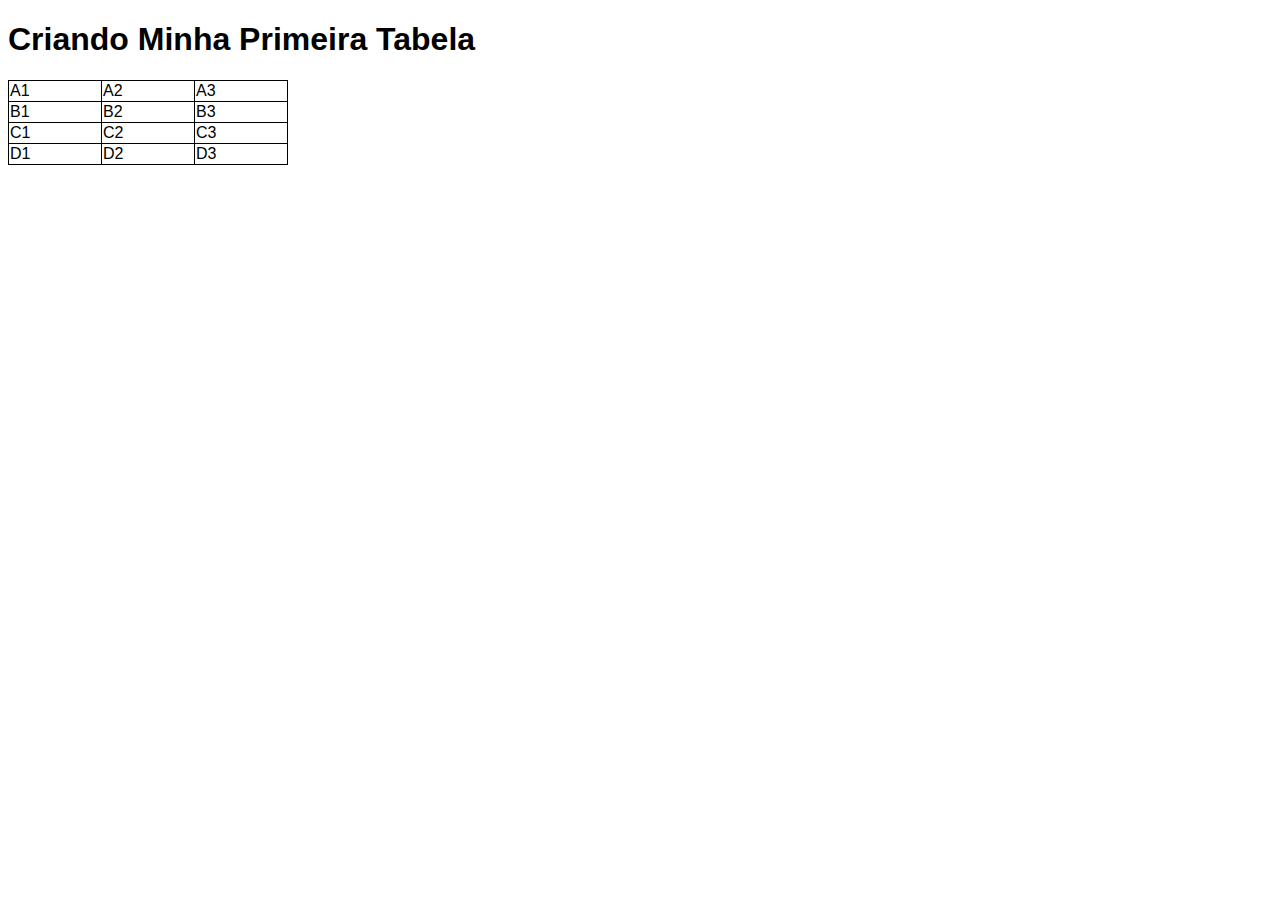
<file: Práticas/Prática 001 - Tabelas/index.html>
<!DOCTYPE html>
<html lang="pt-br">
<head>
    <meta charset="UTF-8">
    <meta http-equiv="X-UA-Compatible" content="IE=edge">
    <meta name="viewport" content="width=device-width, initial-scale=1.0">
    <title>Usando Tabelas</title>

    <style>
        body{
            font-family: Arial, Helvetica, sans-serif;
        }
        table{
            border-collapse: collapse;
           
        }

        td{
            border: 1px solid black;
            width: 90px;
           
        
        }
    </style>
</head>
<body>
    <h1>
        Criando Minha Primeira Tabela
    </h1>

    <table>
        <tr>
            <td>A1</td>
            <td>A2</td>
            <td>A3</td>
        </tr>

        <tr>
            <td>B1</td>
            <td>B2</td>
            <td>B3</td>
        </tr>

        <tr>
            <td>C1</td>
            <td>C2</td>
            <td>C3</td>
        </tr>

        <tr>
            <td>D1</td>
            <td>D2</td>
            <td>D3</td>
        </tr>   
    </table>
    
</body>
</html>
</file>
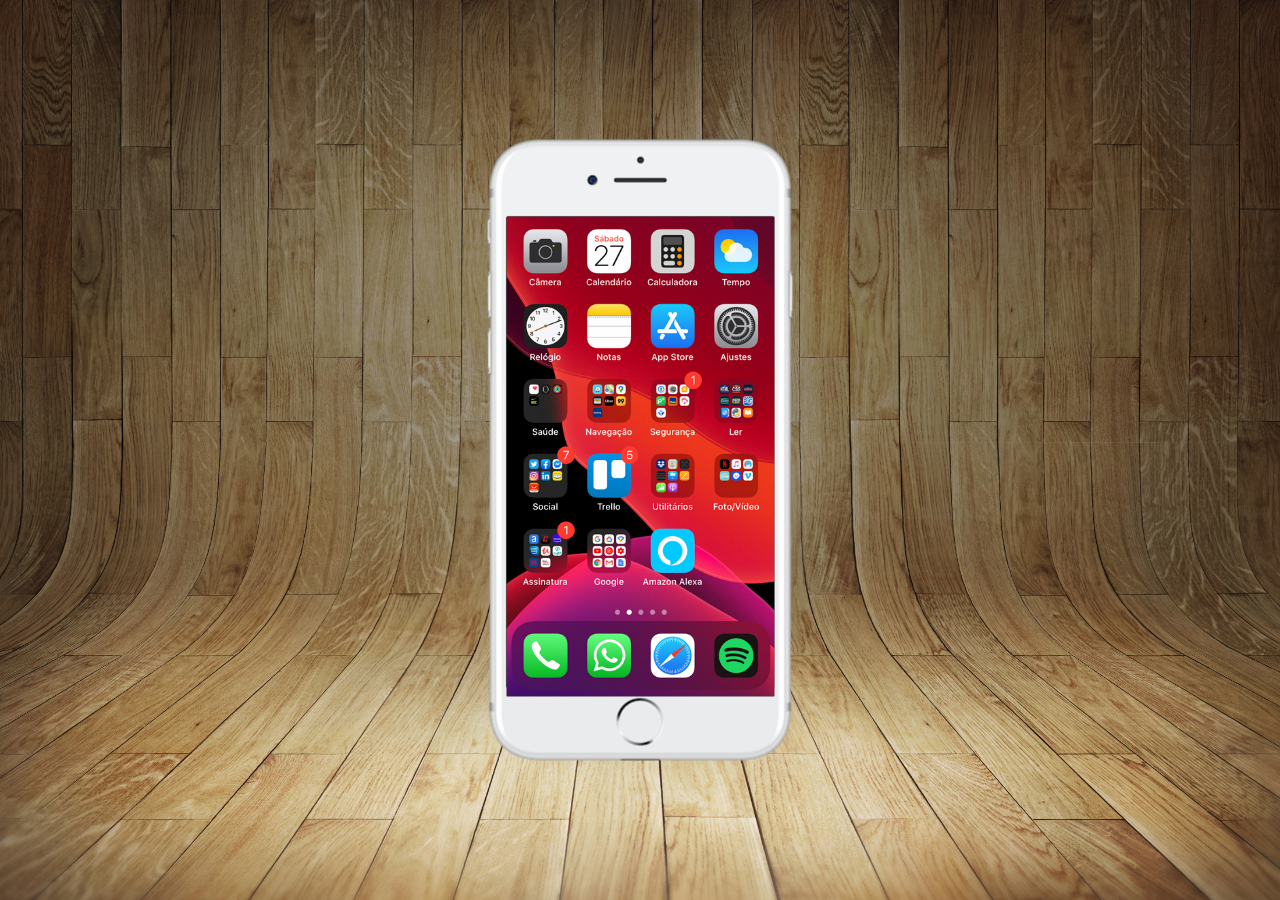
<file: Práticas/Prática 002-Iframe/Projeto-Redes-Sociais/index.html>
<!DOCTYPE html>
<html lang="pt-br">
<head>
    <meta charset="UTF-8">
    <meta http-equiv="X-UA-Compatible" content="IE=edge">
    <meta name="viewport" content="width=device-width, initial-scale=1.0">
    <link rel="shortcut icon" href="favicon.ico" type="image/x-icon">
    <link rel="stylesheet" href="estilos/Style.css">
    <title>Projeto Rede Sociais</title>
</head>
<body>
    <main>
        <section id="Celular">
            <iframe src="home.html" name="tela" id="tela" frameborder="0"></iframe>

        </section>

        <section id="Botões">

        </section>



    </main>
    
</body>
</html>
</file>
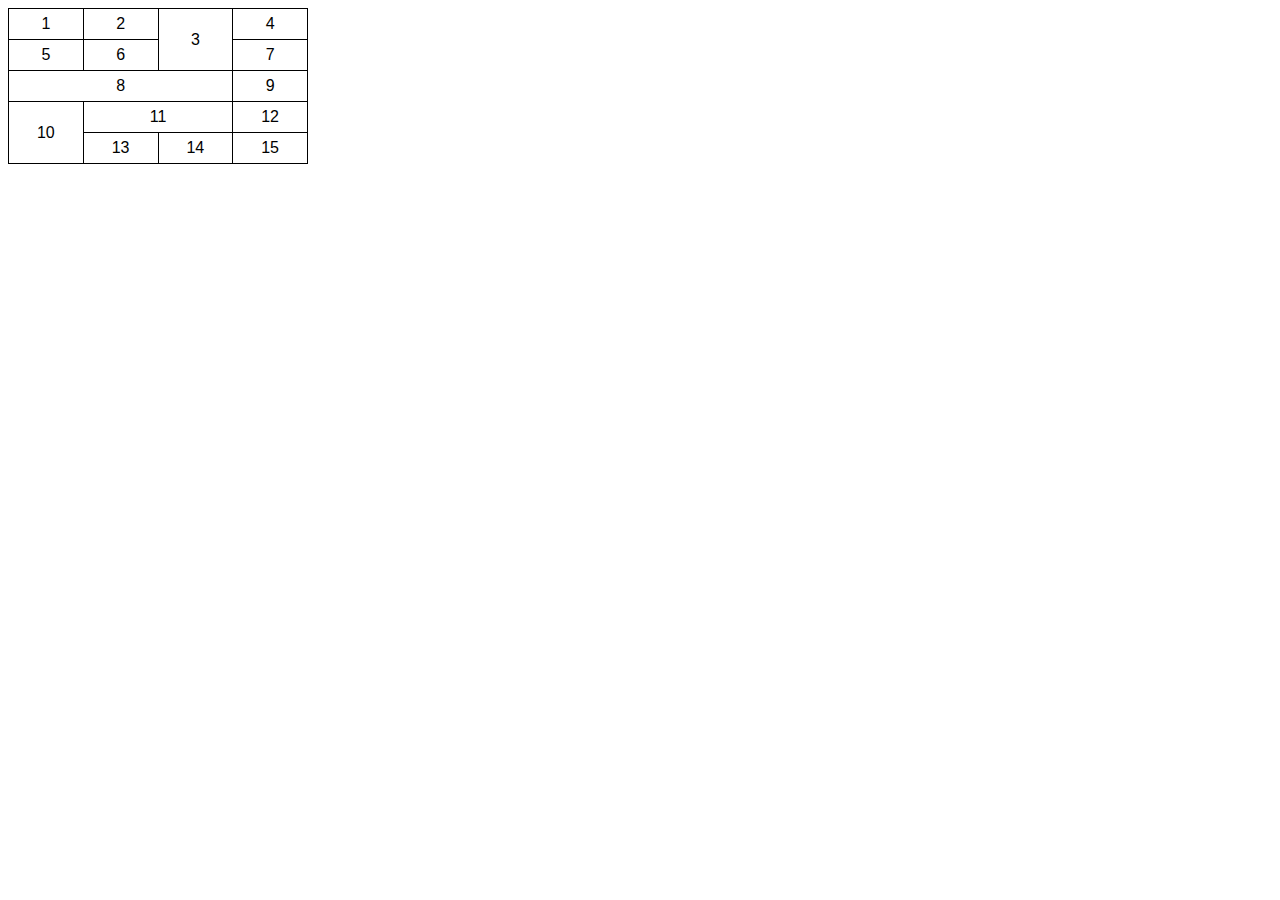
<file: Práticas/Prática 001 - Tabelas/Desafio01.html>
<!DOCTYPE html>
<html lang="pt-br">
<head>
    <meta charset="UTF-8">
    <meta http-equiv="X-UA-Compatible" content="IE=edge">
    <meta name="viewport" content="width=device-width, initial-scale=1.0">
    <title>Desafio tabelas</title>

    <Style>
       body{
        font-family: Arial, Helvetica, sans-serif;
       }
       
       table{
        border-collapse: collapse;
        width: 300px;
       }

       td {
        border: 1px solid black;
        padding: 6px;
        text-align: center;
       }
        
    </Style>
</head>
<body>
    <table>
        <tr>
            <td>1</td>
            <td>2</td>
            <td rowspan="2">3</td>
            <td>4</td>
        </tr>

        <tr>
            <td>5</td>
            <td>6</td>
            <td>7</td>
            
        </tr>

        <tr>
            <td colspan="3">8</td>
            <td>9</td>
        </tr>

        <tr>
            <td rowspan="2">10</td>
            <td colspan="2">11</td>
            <td>12</td>
        </tr>

        <tr>
            <td>13</td>
            <td>14</td>
            <td>15</td>
        </tr>
    </table>
    
</body>
</html>
</file>
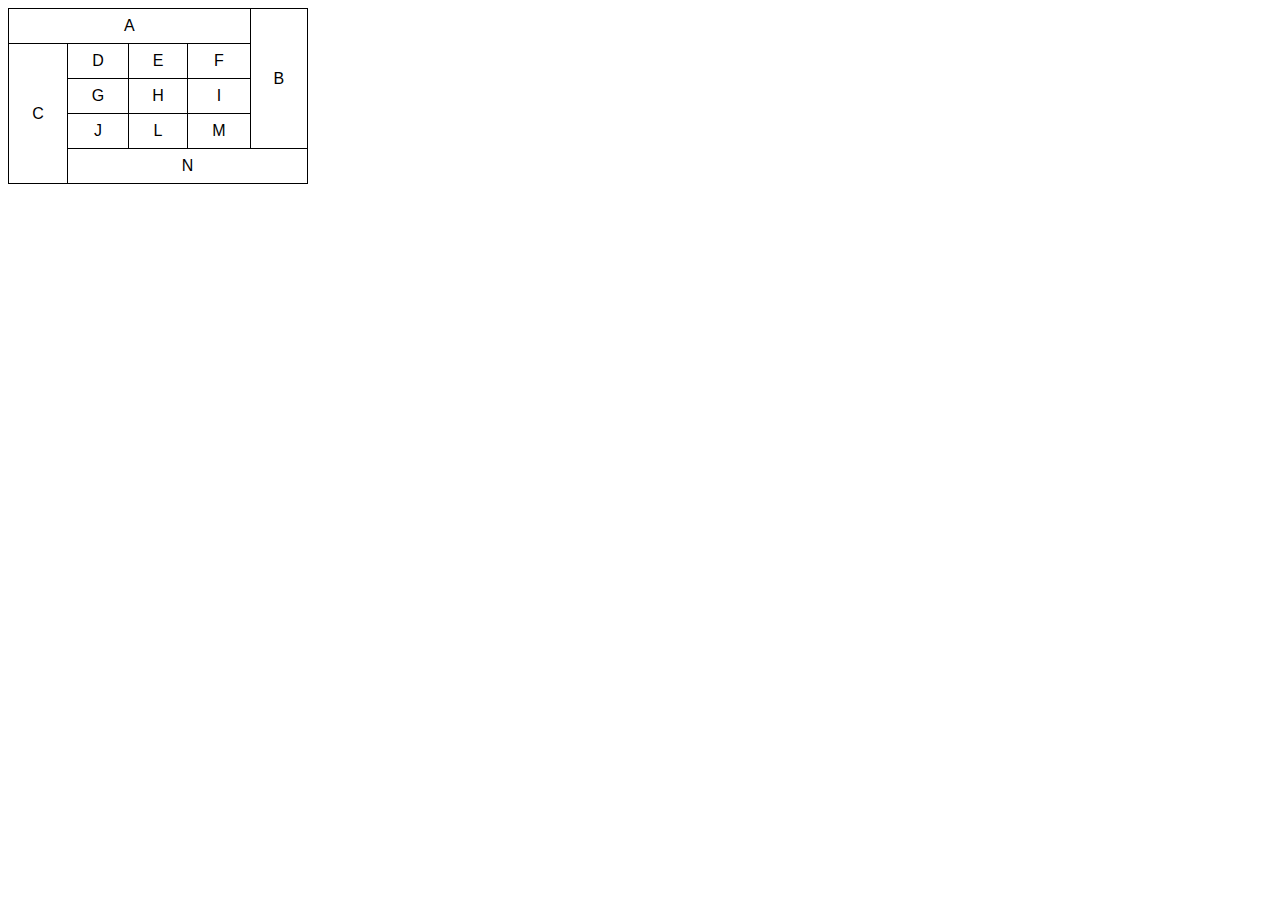
<file: Práticas/Prática 001 - Tabelas/Desafio02.html>
<!DOCTYPE html>
<html lang="pt-br">
<head>
    <meta charset="UTF-8">
    <meta http-equiv="X-UA-Compatible" content="IE=edge">
    <meta name="viewport" content="width=device-width, initial-scale=1.0">
    <title>Desafio tabelas 2</title>
    <style>
        body{
            font-family: Arial, Helvetica, sans-serif;
        }
        table{
            border-collapse: collapse;
            width: 300px;
        }

        td{
            border: 1px solid black;
            padding: 8px;
            text-align: center;

        }



    </style>
</head>
<body>
    <table>
        <tr>
            <td colspan="4">A</td>
            <td rowspan="4">B</td>
        </tr>

        <tr>
            <td rowspan="4">C</td>
            <td>D</td>
            <td>E</td>
            <td>F</td>
 
        </tr>

        <tr>
            <td>G</td>
            <td>H</td>
            <td>I</td>
        </tr>

        <tr>
            <td>J</td>
            <td>L</td>
            <td>M</td>
        </tr>

        <tr>
            <td colspan="4">N</td>
        </tr>
    </table>
    
</body>
</html>
</file>
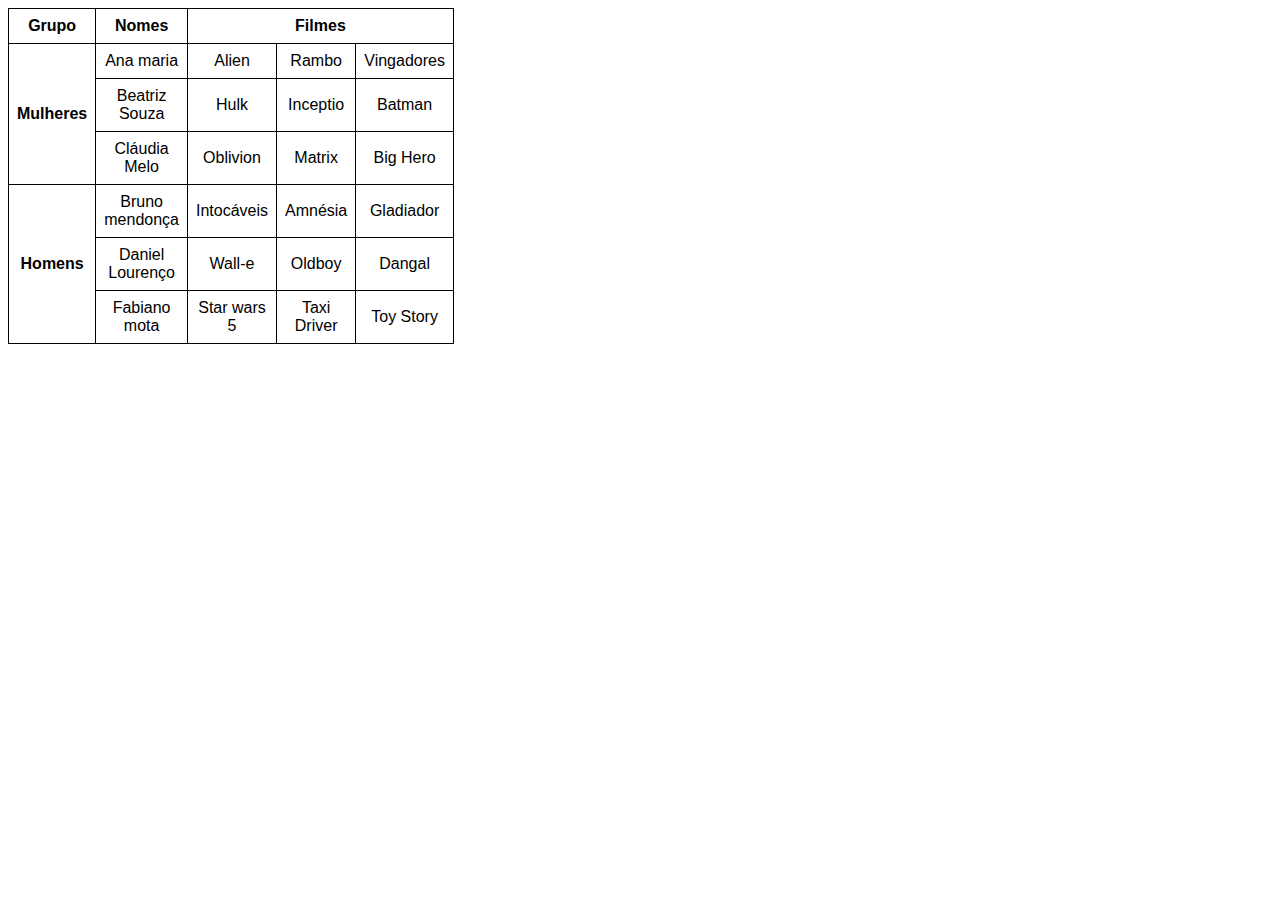
<file: Práticas/Prática 001 - Tabelas/Desafio03.html>
<!DOCTYPE html>
<html lang="pt-br">
<head>
    <meta charset="UTF-8">
    <meta http-equiv="X-UA-Compatible" content="IE=edge">
    <meta name="viewport" content="width=device-width, initial-scale=1.0">
    <title>Tabela Completa </title>
    <style>
        body{
            font-family: Arial, Helvetica, sans-serif;
        }
        table{
            border-collapse: collapse;
            width: 300px;
        }

        td,th{
            border: 1px solid black;
            padding: 8px;
            text-align: center;

        }
       


    </style>
 
    
</head>
<body>
    <table>
        <tr>
            <th scope="col">Grupo</th>
            <th scope="col">Nomes</th>
            <th colspan="3" scope="colgroup">Filmes</th>
        </tr>

        <tr>
            <th rowspan="3" scope="rowgroup">Mulheres</th>
            <td>Ana maria</td>
            <td>Alien</td>
            <td>Rambo</td>
            <td>Vingadores</td>
        </tr>

        <tr>
            <td>Beatriz Souza</td>
            <td>Hulk</td>
            <td>Inceptio</td>
            <td>Batman</td>
        </tr>

        <tr>
            <td>Cláudia Melo</td>
            <td>Oblivion</td>
            <td>Matrix</td>
            <td>Big Hero</td>
        </tr>

        <tr>
            <th rowspan="3" scope="rowgroup">Homens</th>
            <td>Bruno mendonça</td>
            <td>Intocáveis</td>
            <td>Amnésia</td>
            <td>Gladiador</td>
        </tr>

        <tr>
            <td>Daniel Lourenço</td>
            <td>Wall-e</td>
            <td>Oldboy</td>
            <td>Dangal</td>
        </tr>

        <tr>
            <td>Fabiano mota</td>
            <td>Star wars 5</td>
            <td>Taxi Driver</td>
            <td>Toy Story</td>
        </tr>
        
    </table>
</body>
</html>
</file>
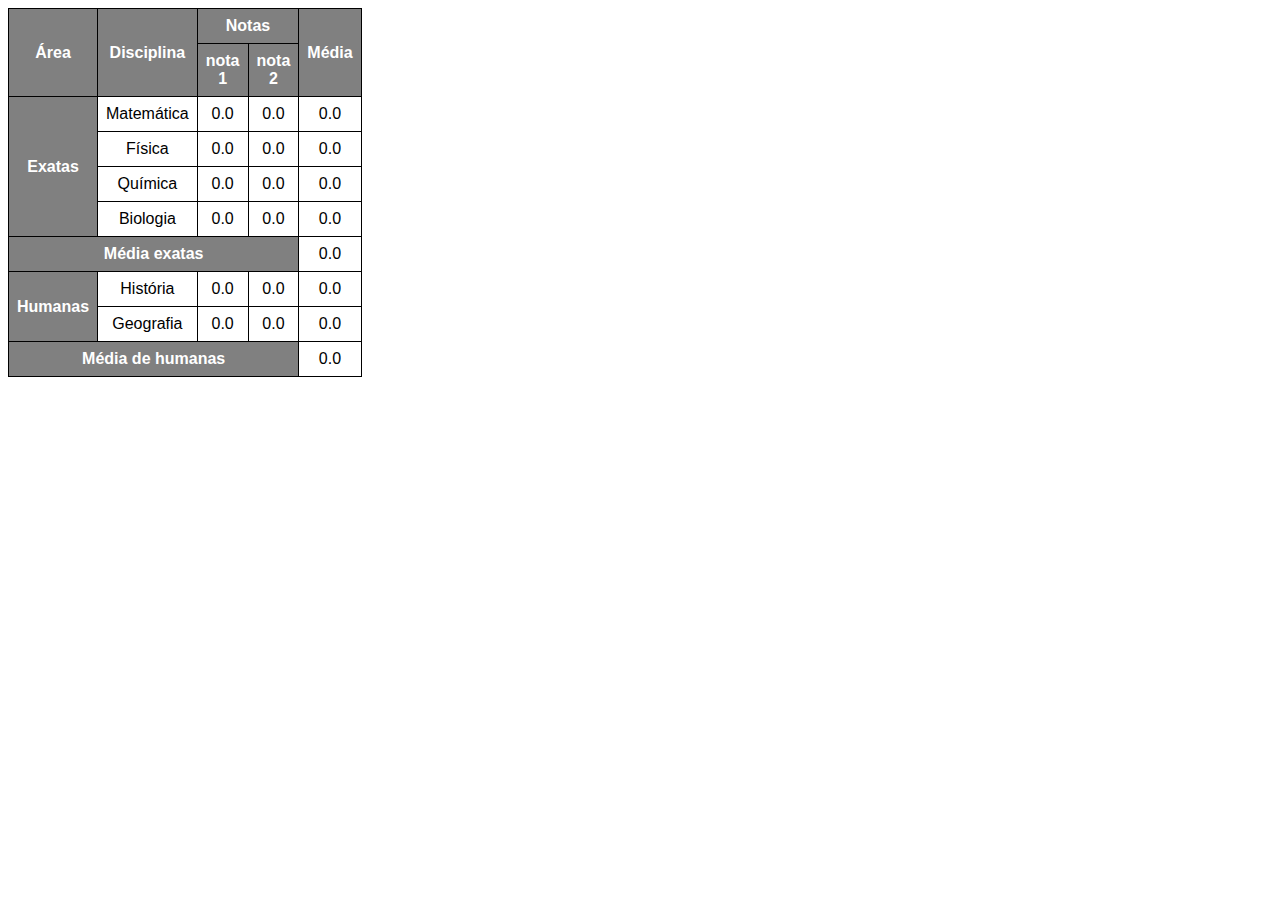
<file: Práticas/Prática 001 - Tabelas/Desafio04.html>
<!DOCTYPE html>
<html lang="pt-br">
<head>
    <meta charset="UTF-8">
    <meta http-equiv="X-UA-Compatible" content="IE=edge">
    <meta name="viewport" content="width=device-width, initial-scale=1.0">
    <title>Tabela Completa </title>
    <style>
        body{
            font-family: Arial, Helvetica, sans-serif;
        }
        table{
            border-collapse: collapse;
            width: 300px;
        }

        td,th{
            border: 1px solid black;
            padding: 8px;
            text-align: center;

        }
        th{
            background-color: gray;
            color: white;
        }
       


    </style>
 
    
</head>
<body>
    <table>
        <tr>
            <th rowspan="2" scope="col">Área</th>
            <th  rowspan="2" scope="col">Disciplina</th>
            <th colspan="2" scope="colgroup">Notas</th>
            <th rowspan="2" scope="col">Média</th>
        </tr>

        <tr>
            
            <th scope="col">nota 1</th>
            <th scope="col">nota 2</th>
        </tr>
        

        <tr >
            <th  rowspan="4" scope="rowgroup">Exatas</th>
            <td>Matemática</td>
            <td>0.0</td>
            <td>0.0</td>
            <td>0.0</td>
        </tr>

        <tr>
            <td>Física</td>
            <td>0.0</td>
            <td>0.0</td>
            <td>0.0</td>
        </tr>

        <tr>
            <td>Química</td>
            <td>0.0</td>
            <td>0.0</td>
            <td>0.0</td>
        </tr>

        <tr>
            <td>Biologia</td>
            <td>0.0</td>
            <td>0.0</td>
            <td>0.0</td>
        </tr>

        <tr>
           <th colspan="4" scope="row">Média exatas</th>
           <td>0.0</td>
        </tr>
        <tr>
            <th rowspan="2" scope="rowgroup">Humanas</th>
             <td>História</td>
             <td>0.0</td>
             <td>0.0</td>
             <td>0.0</td>
        </tr>
        <tr>
            <td>Geografia</td>
             <td>0.0</td>
             <td>0.0</td>
             <td>0.0</td>
        </tr>

        <tr>
            <th colspan="4" scope="row">Média de humanas</th>
            <td>0.0</td>
         </tr>
    </table>
    

</body>
</file>
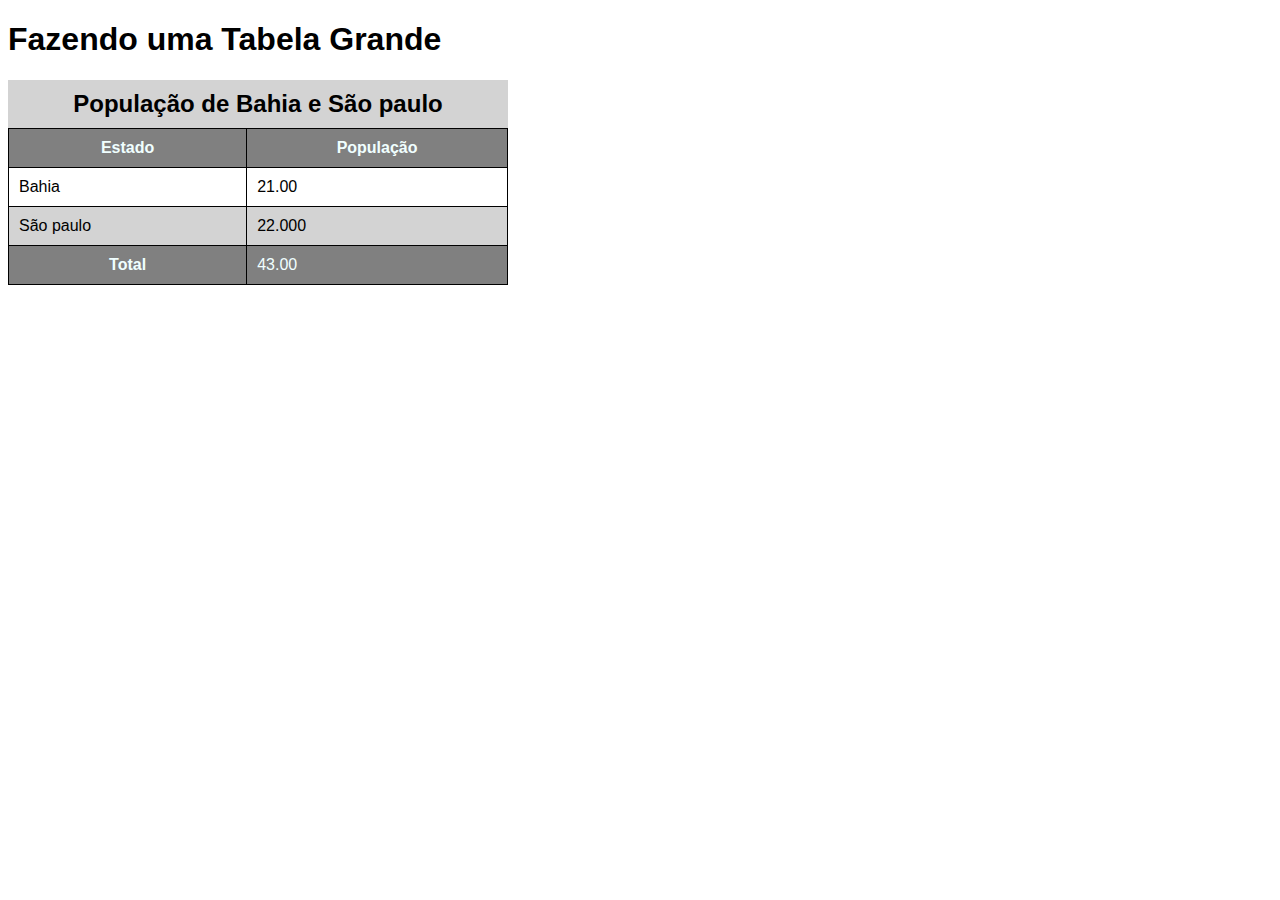
<file: Práticas/Prática 001 - Tabelas/tabela02.html>
<!DOCTYPE html>
<html lang="pt-br">
<head>
    <meta charset="UTF-8">
    <meta http-equiv="X-UA-Compatible" content="IE=edge">
    <meta name="viewport" content="width=device-width, initial-scale=1.0">
    <title>Tabelas Grandes</title>
    <style>
        body{
            font-family: Arial, Helvetica, sans-serif;
        }
        table{
            width: 500px;
            border-collapse: collapse;
            
        }
        td, th{
            border: 1px solid black;
            padding: 10px;
        }

        thead, tfoot{
            background-color: gray;
            color: azure;
        }
        caption{
            font-size: 1.5em;
            font-weight: bold;
            padding: 10px;
            background-color: lightgrey;
        }

        tbody > tr:nth-child(2n) {
            background-color: lightgray;

        }
    </style>
</head>
<body>
    <h1>Fazendo uma Tabela Grande </h1>

    <table>
        <caption>População de Bahia e São paulo </caption>
        <thead>
            <tr>
                <th scope="col">Estado</th>
                <th scope="col">População</th>
            </tr>
        </thead>

        <tbody>
            <tr>
                <td>Bahia</td>
                <td>21.00</td>
            </tr>
            <tr>
                <td>São paulo</td>
                <td>22.000</td>
            </tr>
        </tbody>

        <tfoot>
            <th scope="row">Total</th>
            <td>43.00</td>
        </tfoot>





    </table>
    
</body>
</html>
</file>
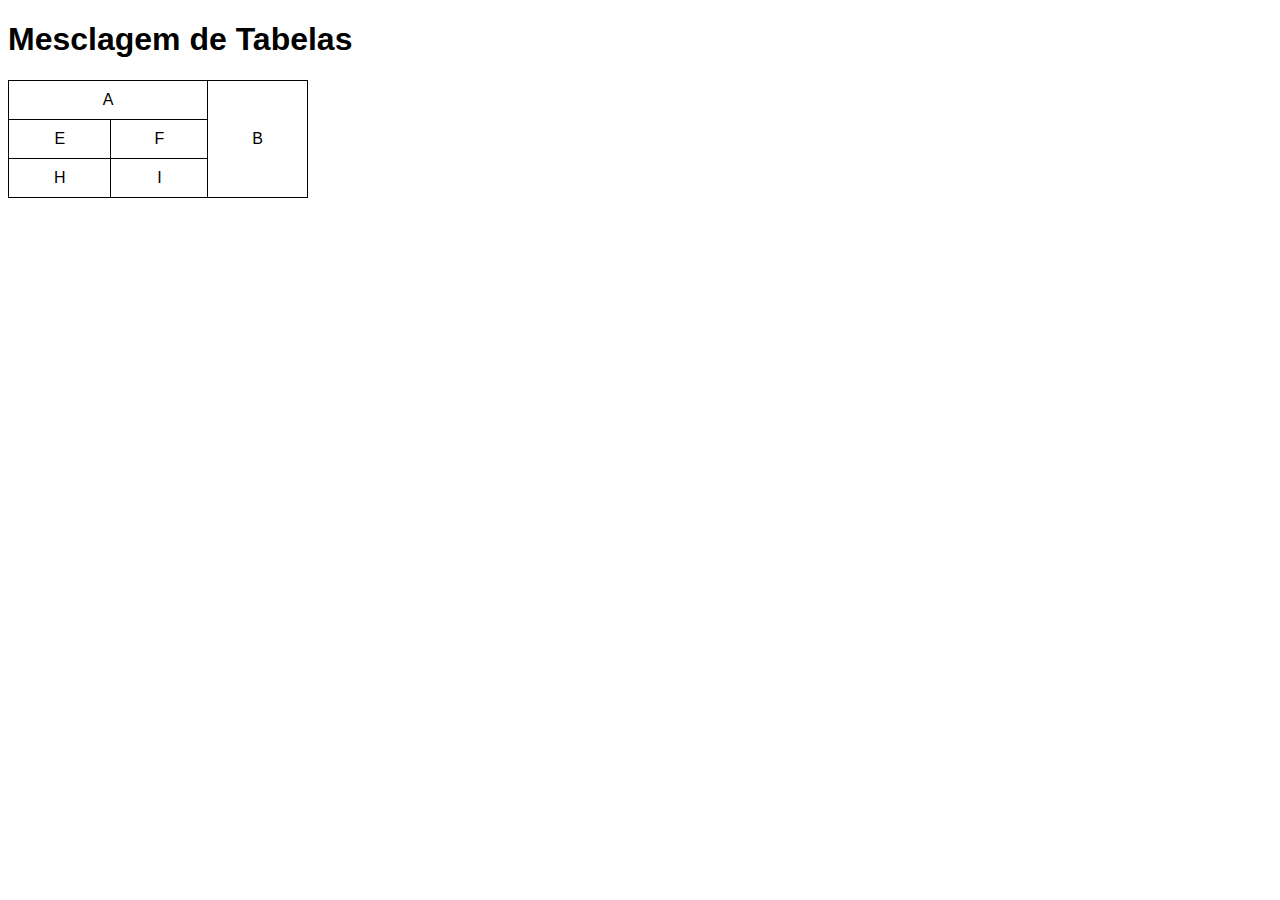
<file: Práticas/Prática 001 - Tabelas/tabela03.html>
<!DOCTYPE html>
<html lang="pt-br">
<head>
    <meta charset="UTF-8">
    <meta http-equiv="X-UA-Compatible" content="IE=edge">
    <meta name="viewport" content="width=device-width, initial-scale=1.0">
    <title>Tabelas</title>

    <style>

        body{
            font-family: Arial, Helvetica, sans-serif;
        }
        table{
            border-collapse: collapse;
            width: 300px;
        }
        td{
            border: 1px solid black;
            padding: 10px;
            text-align: center;
        }
    </style>
</head>
<body>
    <h1>Mesclagem de Tabelas</h1>

    <table>
        <tr>
            <td colspan="2">A</td>
            <td rowspan="3">B</td>
            
        </tr>

        <tr>
           
            <td>E</td>
            <td>F</td>
        </tr>

        <tr>
            
            <td>H</td>
            <td>I</td>
        </tr>
    </table>
</body>
</html>
</file>
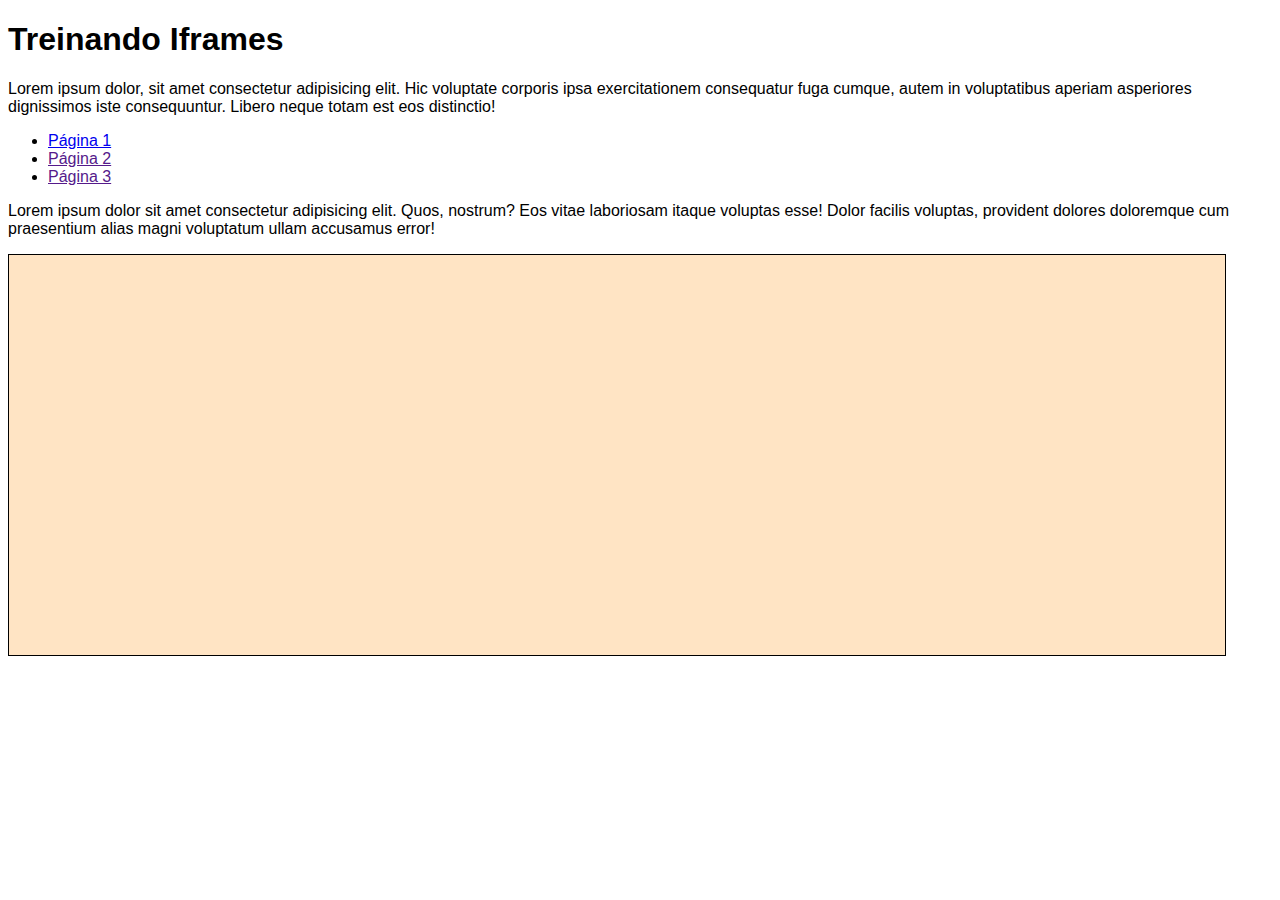
<file: Práticas/Prática 002-Iframe/ex003.html>
<!DOCTYPE html>
<html lang="pt-br">
<head>
    <meta charset="UTF-8">
    <meta http-equiv="X-UA-Compatible" content="IE=edge">
    <meta name="viewport" content="width=device-width, initial-scale=1.0">
    <title>Exercício Iframe 03</title>

    <style>
        body{
            font-family: Arial, Helvetica, sans-serif;
        }

        iframe{
            background-color: bisque;
            width: 95vw;
            height: 400px;
            border: 1px solid black;
        }
    </style>
</head>
<body>
    <h1>Treinando Iframes</h1>
    <p>Lorem ipsum dolor, sit amet consectetur adipisicing elit. Hic voluptate corporis ipsa exercitationem consequatur fuga cumque, autem in voluptatibus aperiam asperiores dignissimos iste consequuntur. Libero neque totam est eos distinctio!</p>

    <ul>
        <li><a href="Pg-extras/pg001.html" target="frame">Página 1</a></li>
        <li><a href="">Página 2</a></li>
        <li><a href="">Página 3</a></li>
    </ul>

    <p>Lorem ipsum dolor sit amet consectetur adipisicing elit. Quos, nostrum? Eos vitae laboriosam itaque voluptas esse! Dolor facilis voluptas, provident dolores doloremque cum praesentium alias magni voluptatum ullam accusamus error!</p>

    <iframe src="" name="frame"></iframe>
</body>
</html>
</file>
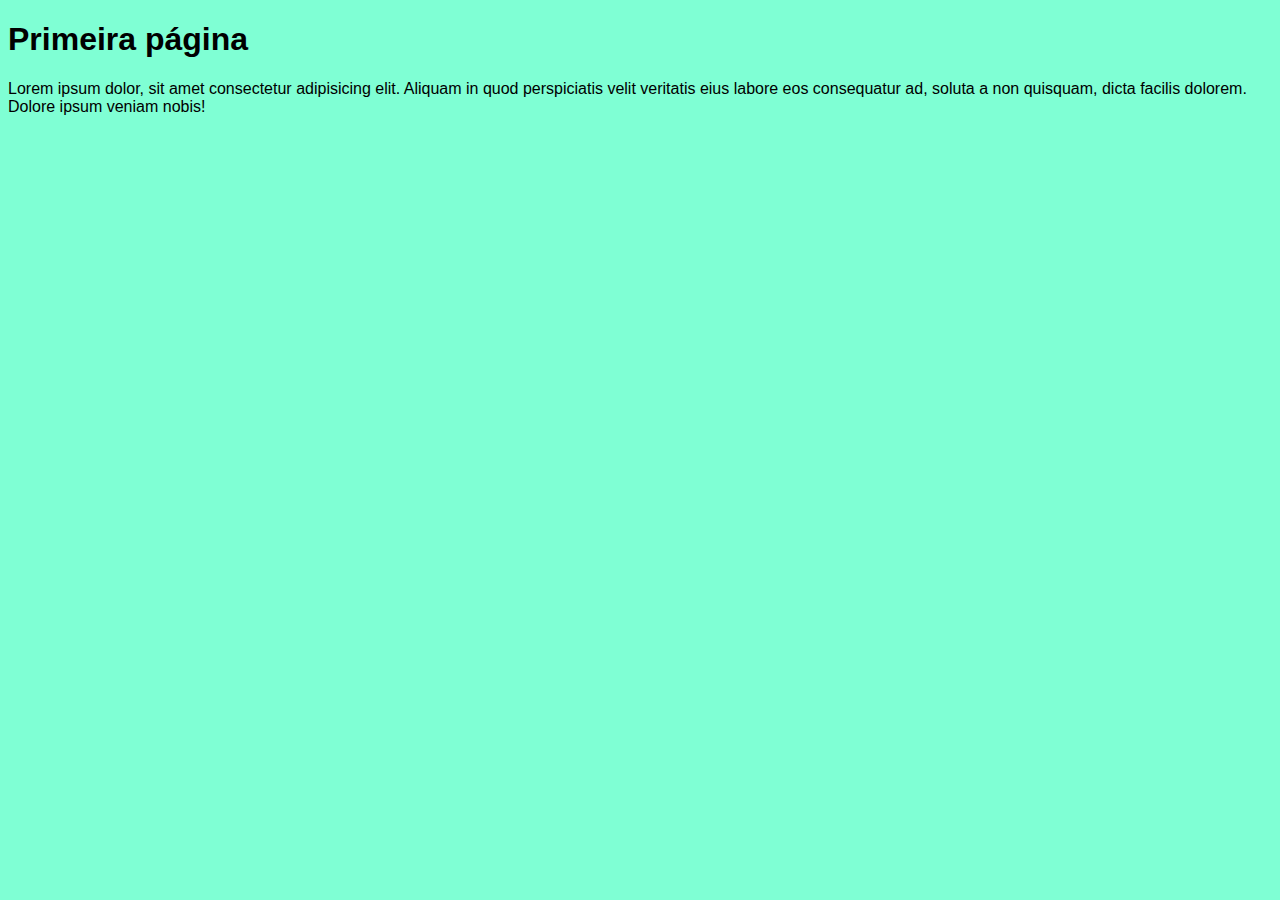
<file: Práticas/Prática 002-Iframe/Pg-extras/pg001.html>
<!DOCTYPE html>
<html lang="pt-br">
<head>
    <meta charset="UTF-8">
    <meta http-equiv="X-UA-Compatible" content="IE=edge">
    <meta name="viewport" content="width=device-width, initial-scale=1.0">
    <title>Exemplo</title>

    <style>
        body{
            font-family: Arial, Helvetica, sans-serif;
            background-color: aquamarine;
        }
    </style>
</head>
<body>

    <h1>Primeira página </h1>
    <p>Lorem ipsum dolor, sit amet consectetur adipisicing elit. Aliquam in quod perspiciatis velit veritatis eius labore eos consequatur ad, soluta a non quisquam, dicta facilis dolorem. Dolore ipsum veniam nobis!</p>

    
</body>
</html>
</file>
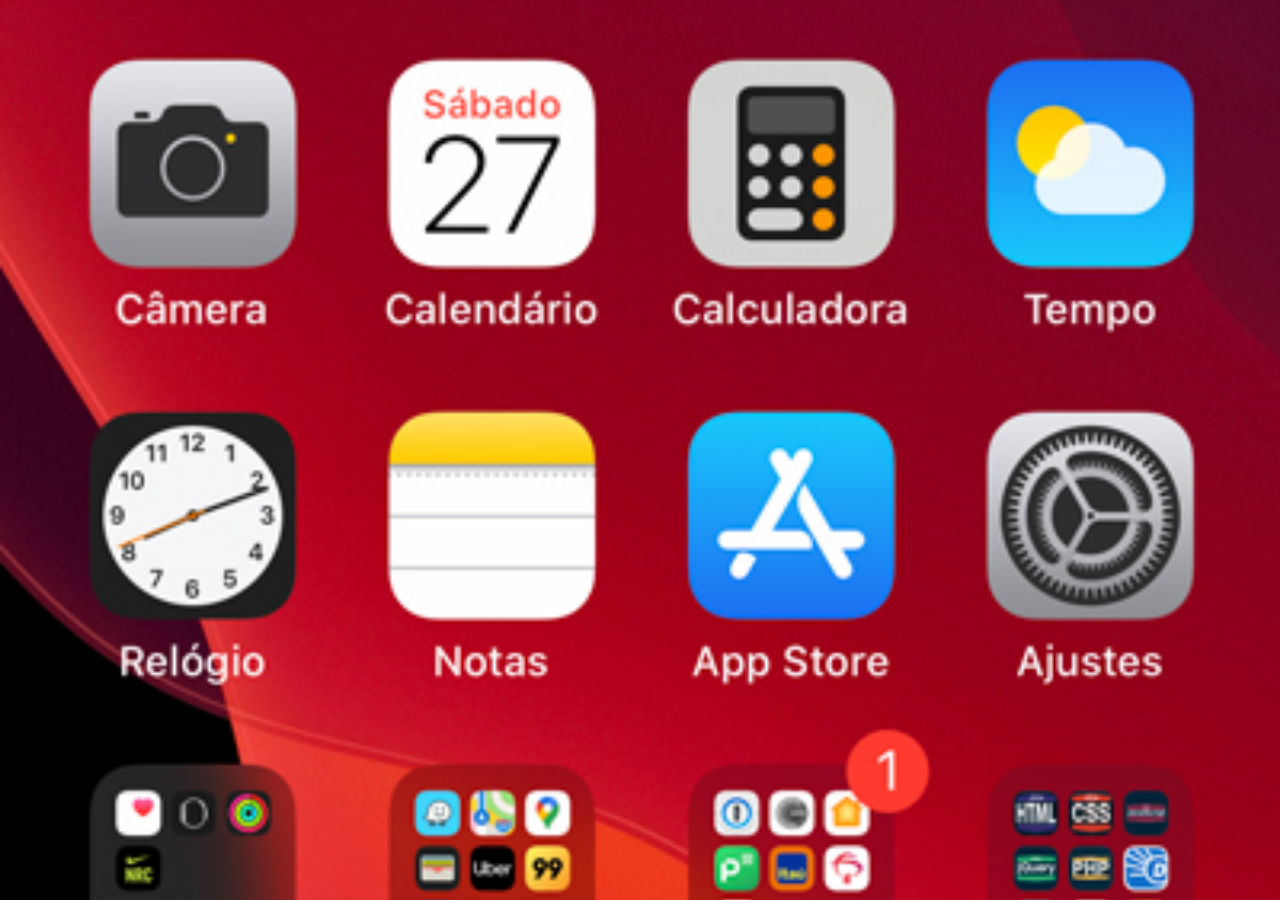
<file: Práticas/Prática 002-Iframe/Projeto-Redes-Sociais/home.html>
<!DOCTYPE html>
<html lang="pt-br">
<head>
    <meta charset="UTF-8">
    <meta http-equiv="X-UA-Compatible" content="IE=edge">
    <meta name="viewport" content="width=device-width, initial-scale=1.0">
    <title>home</title>

    <Style>
        *{
            margin: 0;
            padding: 0;
        }

        body{
            width: 100vw;
            height: 100vh;
            background: black url('imagens/tela-home.jpg') no-repeat top center;
            background-size: cover;
        }

    </Style>
</head>
<body>
    
</body>
</html>
</file>
<file: Práticas/Prática 002-Iframe/Projeto-Redes-Sociais/estilos/Style.css>
@charset "UTF-8";

*{
    margin: 0px;
    padding: 0px;
    font-family: Arial, Helvetica, sans-serif;
}
html, body{
    width: 100vw;
    height: 100vh;
    background-color: black;
}

body{
    background: url(../imagens/fundo-madeira.jpg) no-repeat top center;
    background-size: cover;
    background-attachment: fixed;
}

main{
    position: relative;
    height: 100vh;
   
}

section#Celular{
    position: absolute;
    top: 50%;
    left: 50%;
    transform: translate(-50%, -50%);
    height: 627px;
    width: 311px;
    background: url(../imagens/frame-iphone.png) no-repeat;

}
iframe#tela{
    position: relative;
    top: 80px;
    left: 22px;
    width: 268px;
    height: 480px;
}
</file>
